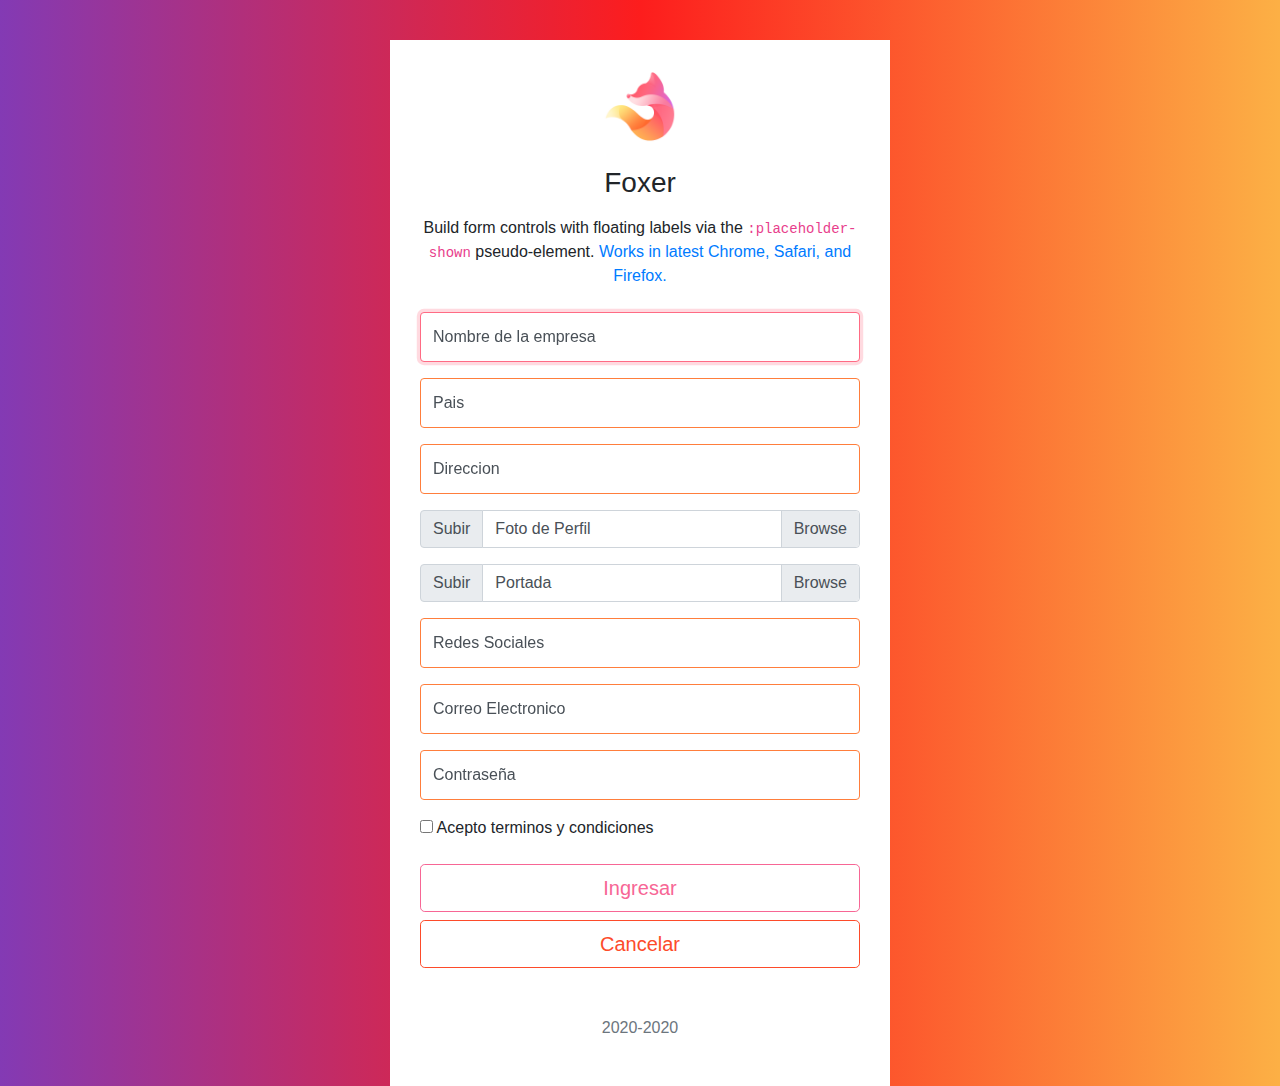
<file: html/signIn.html>
<html>

<head>
    <meta charset="utf-8" />
    <meta name="viewport" content="width=device-width, initial-scale=1, shrink-to-fit=no" />
    <title>Login Foxer</title>
    <link rel="stylesheet" href="../css/bootstrap.min.css" />
    <link rel="stylesheet" href="../css/styles.css" />
    <link rel="stylesheet" href="../css/style.css" />
</head>

<body style="background: rgb(131,58,180);
    background: linear-gradient(90deg, rgba(131,58,180,1) 0%, rgba(253,29,29,1) 50%, rgba(252,176,69,1) 100%);">
    <form class="form-signin">

        <!--Encabezado-->

        <div class="text-center mb-4">
            <img class="mb-4" src="../img/01-16-___logo2.png" alt="" width="72" height="72" />
            <h1 class="h3 mb-3 font-weight-normal">Foxer</h1>
            <p>
                Build form controls with floating labels via the
                <code>:placeholder-shown</code> pseudo-element.
                <a href="https://caniuse.com/#feat=css-placeholder-shown">Works in latest Chrome, Safari, and
                    Firefox.</a>
            </p>
        </div>
        <div class="ocultar">
            <div class="form-label-group">
                <input type="text" id="inputName" class="form-control" placeholder="Nombre de la empresa" required
                    autofocus />
                <label for="inputEmail">Nombre de la empresa</label>
            </div>

            <div class="form-label-group">
                <input type="text" id="inputPais" class="form-control" placeholder="Pais" required autofocus />
                <label for="inputEmail">Pais</label>
            </div>

            <div class="form-label-group">
                <input type="text" id="inputDireccion" class="form-control" placeholder="Direccion" required
                    autofocus />
                <label for="inputDireccion">Direccion</label>
            </div>

            <div class="input-group mb-3">
                <div class="input-group-prepend">
                    <span class="input-group-text" id="inputFile1">Subir</span>
                </div>
                <div class="custom-file">
                    <input type="file" class="custom-file-input form-control" id="inputFoto"
                        aria-describedby="inputFile1">
                    <label class="custom-file-label" for="inputFoto">Foto de Perfil</label>
                </div>
            </div>

            <div class="input-group mb-3">
                <div class="input-group-prepend">
                    <span class="input-group-text" id="inputFile2">Subir</span>
                </div>
                <div class="custom-file">
                    <input type="file" class="custom-file-input form-control" id="inputBanner"
                        aria-describedby="inputFile2">
                    <label class="custom-file-label" for="inputBanner">Portada</label>
                </div>
            </div>

            <div class="form-label-group">
                <input type="text" id="inputNetworks" class="form-control" placeholder="Redes Sociales" required
                    autofocus />
                <label for="inputNetworks">Redes Sociales</label>
            </div>

            <div class="form-label-group">
                <input type="email" id="inputEmail" class="form-control" placeholder="Correo Electronico" required
                    autofocus />
                <label for="inputEmail">Correo Electronico</label>
            </div>

            <div class="form-label-group">
                <input type="password" id="inputPassword" class="form-control" placeholder="Contraseña" required />
                <label for="inputPassword">Contraseña</label>
            </div>

        </div>

        <div class="checkbox mb-3">
            <label>
                <input type="checkbox" value="remember-me" required/> Acepto terminos y condiciones
            </label>
        </div>
        <button class="btn btn-lg btn-outline-success btn-block" type="submit">
            Ingresar
        </button>
        <a class="btn btn-lg btn-outline-danger btn-block" type="button" href="../index.html">
            Cancelar
        </a>
        <p class="mt-5 mb-3 text-muted text-center">2020-2020</p>
    </form>
    <script src="../js/jquery-3.4.1.js"></script>
    <script src="../js/bootstrap.js"></script>
</body>

</html>
</file>
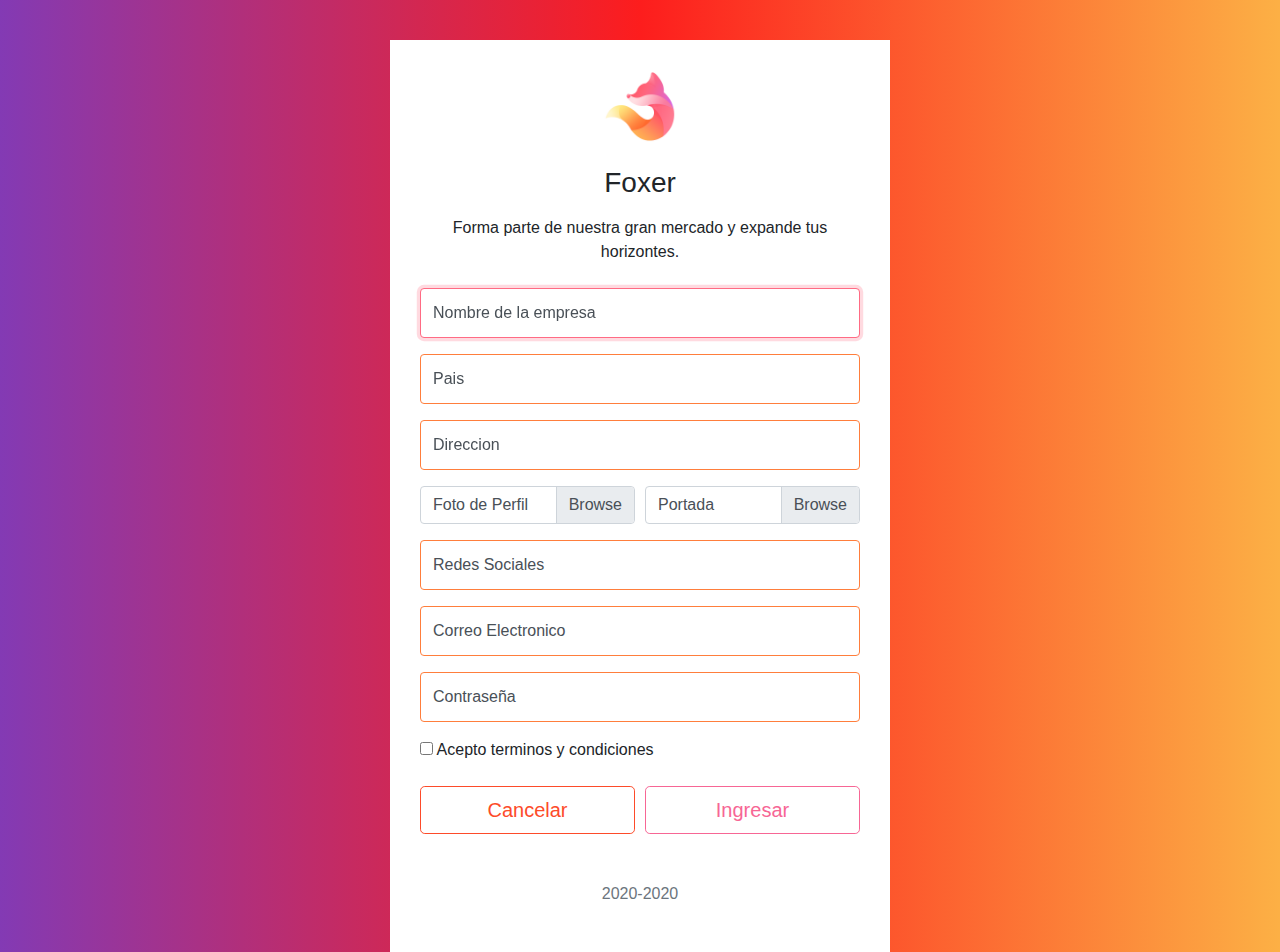
<file: html/signInEmpresa.html>
<html>

<head>
    <meta charset="utf-8" />
    <meta name="viewport" content="width=device-width, initial-scale=1, shrink-to-fit=no" />
    <title>Login Foxer</title>
    <link rel="stylesheet" href="../css/bootstrap.min.css" />
    <link rel="stylesheet" href="../css/styles.css" />
    <link rel="stylesheet" href="../css/style.css" />
</head>

<body style="background: rgb(131,58,180);
    background: linear-gradient(90deg, rgba(131,58,180,1) 0%, rgba(253,29,29,1) 50%, rgba(252,176,69,1) 100%);">
    <form class="form-signin">

        <!--Encabezado-->

        <div class="text-center mb-4">
            <img class="mb-4" src="../img/01-16-___logo2.png" alt="" width="72" height="72" />
            <h1 class="h3 mb-3 font-weight-normal">Foxer</h1>
            <p>
                Forma parte de nuestra gran mercado y expande tus horizontes.
            </p>
        </div>
        <div class="ocultar">
            <div >
                <div class="form-label-group ">
                    <input type="text" id="inputName" class="form-control" placeholder="Nombre de la empresa" required
                        autofocus />
                    <label for="inputEmail">Nombre de la empresa</label>
                </div>
                <div class="form-label-group ">
                    <input type="text" id="inputPais" class="form-control" placeholder="Pais" required autofocus />
                    <label for="inputEmail">Pais</label>
                </div>
            </div>
            <div class="form-label-group">
                <input type="text" id="inputDireccion" class="form-control" placeholder="Direccion" required
                    autofocus />
                <label for="inputDireccion">Direccion</label>
            </div>
            <div class="form-row">
                <div class="input-group mb-3 col-6">
                    <div class="custom-file">
                        <input type="file" class="custom-file-input form-control" id="inputFoto"
                            aria-describedby="inputFile1">
                        <label class="custom-file-label" for="inputFoto">Foto de Perfil</label>
                    </div>
                </div>

                <div class="input-group mb-3 col-6">
                    <div class="custom-file">
                        <input type="file" class="custom-file-input form-control" id="inputBanner"
                            aria-describedby="inputFile2">
                        <label class="custom-file-label" for="inputBanner">Portada</label>
                    </div>
                </div>

            </div>

            <div class="form-label-group">
                <input type="text" id="inputNetworks" class="form-control" placeholder="Redes Sociales" required
                    autofocus />
                <label for="inputNetworks">Redes Sociales</label>
            </div>

            <div class="form-label-group">
                <input type="email" id="inputEmail" class="form-control" placeholder="Correo Electronico" required
                    autofocus />
                <label for="inputEmail">Correo Electronico</label>
            </div>

            <div class="form-label-group">
                <input type="password" id="inputPassword" class="form-control" placeholder="Contraseña" required />
                <label for="inputPassword">Contraseña</label>
            </div>

        </div>

        <div class="checkbox mb-3">
            <label>
                <input type="checkbox" value="remember-me" required /> Acepto terminos y condiciones
            </label>
        </div>

        <div class="form-row">
            <div class="col-6">
                <a class="btn btn-lg btn-outline-danger btn-block" type="button" href="../index.html">
                    Cancelar
                </a>
            </div>
            <div class="col-6">
                <button class="btn btn-lg btn-outline-success btn-block" type="submit">
                    Ingresar
                </button>
            </div>
        </div>


        <p class="mt-5 mb-3 text-muted text-center">2020-2020</p>
    </form>
    <script src="../js/jquery-3.4.1.js"></script>
    <script src="../js/bootstrap.js"></script>
</body>

</html>
</file>
<file: css/styles.css>
.btn-outline-success {
  color: #f76695;
  border-color: #f76695;
}

.btn-outline-success:hover {
  color: #fff;
  background-color: #f76695;
  border-color: #f76695;
}

.btn-outline-success.focus,
.btn-outline-success:focus {
  box-shadow: none;
}

.btn-outline-success:not(:disabled):not(.disabled).active,
.btn-outline-success:not(:disabled):not(.disabled):active,
.show > .btn-outline-success.dropdown-toggle {
  color: #fff;
  background-color: #f76695;
  border-color: #f76695;
}

.btn-outline-success:not(:disabled):not(.disabled).active:focus,
.btn-outline-success:not(:disabled):not(.disabled):active:focus,
.show > .btn-outline-success.dropdown-toggle:focus {
  box-shadow: none;
}

.bg-light {
  background-color: #fff !important;
}

.form-control:focus {
  color: #495057;
  background-color: #fff;
  border-color: #ff6b84;
  outline: 0;
  box-shadow: 0 0 0 0.2rem rgba(255, 107, 132, 0.25);
}

.dropdown-item.active,
.dropdown-item:active {
  color: #fff;
  text-decoration: none;
  background-color: #fb688b;
}

.form-control {
  border: 1px solid #ff7e3c;
}

.body-image {
  margin-top: 25%;
  margin-left: 5%;
}

#body-image-container {
  display: flex;
}

.modal-body .form-label-group {
  position: relative;
  margin-bottom: 1rem;
}

.modal-body .form-label-group > input,
.modal-body .form-label-group > label {
  height: 3.125rem;
  padding: 0.75rem;
}

.modal-body .form-label-group > label {
  position: absolute;
  top: 0;
  left: 0;
  display: block;
  width: 100%;
  margin-bottom: 0;
  /* Override default `<label>` margin */
  line-height: 1.5;
  color: #495057;
  pointer-events: none;
  cursor: text;
  /* Match the input under the label */
  border: 1px solid transparent;
  border-radius: 0.25rem;
  transition: all 0.1s ease-in-out;
}

.modal-body .form-label-group input::-webkit-input-placeholder {
  color: transparent;
}

.modal-body .form-label-group input:-ms-input-placeholder {
  color: transparent;
}

.modal-body .form-label-group input::-ms-input-placeholder {
  color: transparent;
}

.modal-body .form-label-group input::-moz-placeholder {
  color: transparent;
}

.modal-body .form-label-group input::placeholder {
  color: transparent;
}

.modal-body .form-label-group input:not(:placeholder-shown) {
  padding-top: 1.25rem;
  padding-bottom: 0.25rem;
}

.modal-body .form-label-group input:not(:placeholder-shown) ~ label {
  padding-top: 0.25rem;
  padding-bottom: 0.25rem;
  font-size: 12px;
  color: #777;
}

/* Fallback for Edge
-------------------------------------------------- */
@supports (-ms-ime-align: auto) {
  .modal-body .form-label-group > label {
    display: none;
  }

  .modal-body .form-label-group input::-ms-input-placeholder {
    color: #777;
  }
}

/* Fallback for IE
-------------------------------------------------- */
@media all and (-ms-high-contrast: none), (-ms-high-contrast: active) {
  .modal-body .form-label-group > label {
    display: none;
  }

  .modal-body .form-label-group input:-ms-input-placeholder {
    color: #777;
  }
}

.modal-body .bd-placeholder-img {
  font-size: 1.125rem;
  text-anchor: middle;
  -webkit-user-select: none;
  -moz-user-select: none;
  -ms-user-select: none;
  user-select: none;
}

@media (min-width: 768px) {
  .modal-body .bd-placeholder-img-lg {
    font-size: 3.5rem;
  }
}

.btn-outline-danger {
  color: #fd4b2a;
  border-color: #fd4b2a;
}

.btn-outline-danger:hover {
  color: #fff;
  background-color: #fd4b2a;
  border-color: #fd4b2a;
}

.btn-outline-danger.focus,
.btn-outline-danger:focus {
  box-shadow: none;
}

.btn-outline-danger:not(:disabled):not(.disabled).active,
.btn-outline-danger:not(:disabled):not(.disabled):active,
.show > .btn-outline-success.dropdown-toggle {
  color: #fff;
  background-color: #fd4b2a;
  border-color: #fd4b2a;
}

.btn-outline-danger:not(:disabled):not(.disabled).active:focus,
.btn-outline-danger:not(:disabled):not(.disabled):active:focus,
.show > .btn-outline-success.dropdown-toggle:focus {
  box-shadow: none;
}

.dropdown-submenu {
  position: relative;
}

.dropdown-submenu .dropdown-menu {
  top: 0;
  left: 100%;
  margin-top: -1px;
}

.bannerEmpresa {
  height: 300px;
  background-repeat: no-repeat;
  background-position: center;
  background-size: cover;
  position: relative;
}

.bannerContenido {
  text-align: center;
  position: absolute;
  width: 100%;
  height: auto;
  margin-top: 50px;
}

.portada-cliente {
  background-image: url(../img/banner-cliente.jpg);
  height: 200px;
  background-repeat: no-repeat;
  background-position: center;
  background-size: contain;
  position: relative;
}

.foto-perfil-cliente {
  text-align: center;
  position: absolute;
  width: 100%;
  height: auto;
  margin-top: 50px;
  color: #fff;
}

.background-simple {
  background-image: url(../img/fondo-land.jpg);
  background-repeat: no-repeat;
  background-size: 100%,100%;
  background-attachment: fixed;
  object-fit: cover;
}

.gradient-background {
  background: rgb(24, 3, 38);
  background: linear-gradient(
    90deg,
    rgba(24, 3, 38, 0.75) 0%,
    rgba(253, 29, 29, 0.75) 50%,
    rgba(252, 176, 69, 0.75) 100%
  );
  color: #fff;
}

h4{
  font-size: 1.2rem;
}
</file>
<file: css/style.css>
html,
body {
  height: 100%;
}

body {
  display: -ms-flexbox;
  display: flex;
  -ms-flex-align: center;
  align-items: center;
  padding-top: 40px;
  padding-bottom: 40px;
  background-color: #f5f5f5;
}

.form-signin {
  width: 100%;
  max-width: 500px;
  padding: 30px;
  margin: auto;
}

.form-label-group {
  position: relative;
  margin-bottom: 1rem;
}

.form-label-group > input,
.form-label-group > label {
  height: 3.125rem;
  padding: 0.75rem;
}

.form-label-group > label {
  position: absolute;
  top: 0;
  left: 0;
  display: block;
  width: 100%;
  margin-bottom: 0;
  /* Override default `<label>` margin */
  line-height: 1.5;
  color: #495057;
  pointer-events: none;
  cursor: text;
  /* Match the input under the label */
  border: 1px solid transparent;
  border-radius: 0.25rem;
  transition: all 0.1s ease-in-out;
}

.form-label-group input::-webkit-input-placeholder {
  color: transparent;
}

.form-label-group input:-ms-input-placeholder {
  color: transparent;
}

.form-label-group input::-ms-input-placeholder {
  color: transparent;
}

.form-label-group input::-moz-placeholder {
  color: transparent;
}

.form-label-group input::placeholder {
  color: transparent;
}

.form-label-group input:not(:placeholder-shown) {
  padding-top: 1.25rem;
  padding-bottom: 0.25rem;
}

.form-label-group input:not(:placeholder-shown) ~ label {
  padding-top: 0.25rem;
  padding-bottom: 0.25rem;
  font-size: 12px;
  color: #777;
}

/* Fallback for Edge
-------------------------------------------------- */
@supports (-ms-ime-align: auto) {
  .form-label-group > label {
    display: none;
  }

  .form-label-group input::-ms-input-placeholder {
    color: #777;
  }
}

/* Fallback for IE
-------------------------------------------------- */
@media all and (-ms-high-contrast: none), (-ms-high-contrast: active) {
  .form-label-group > label {
    display: none;
  }

  .form-label-group input:-ms-input-placeholder {
    color: #777;
  }
}

.bd-placeholder-img {
  font-size: 1.125rem;
  text-anchor: middle;
  -webkit-user-select: none;
  -moz-user-select: none;
  -ms-user-select: none;
  user-select: none;
}

@media (min-width: 768px) {
  .bd-placeholder-img-lg {
    font-size: 3.5rem;
  }
}

.form-signin{
    background-color: #fff;
}

.ocultar {}
</file>
